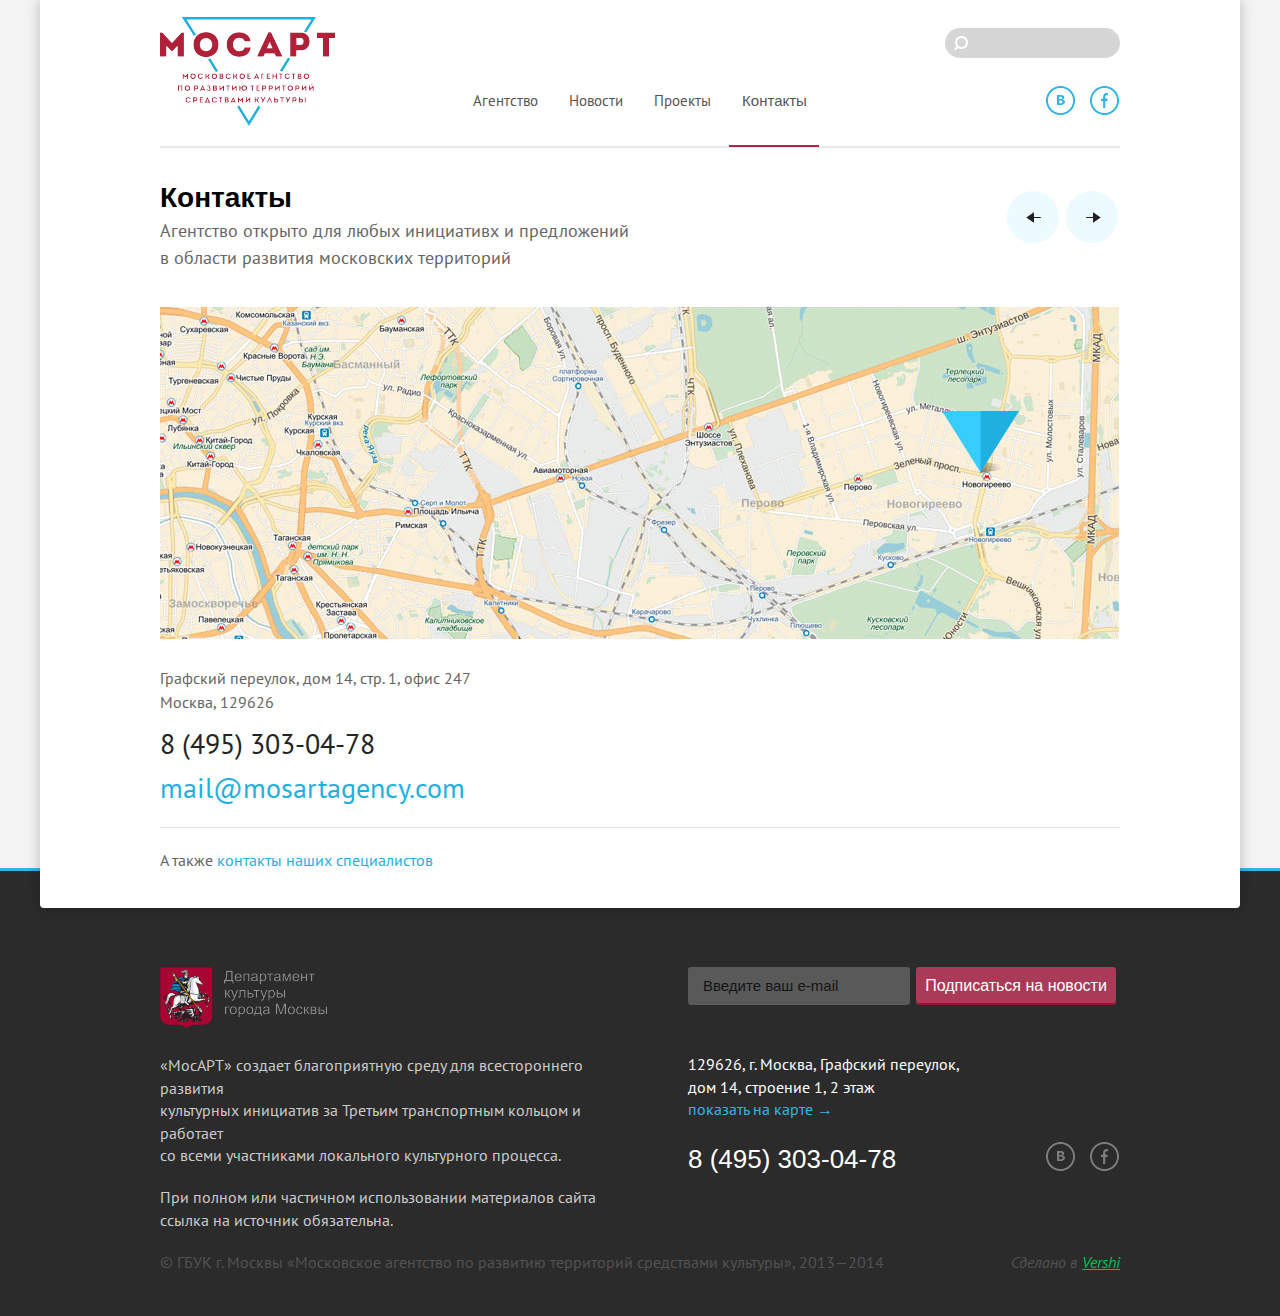
<file: contacts.html>
<!doctype html>
<!--[if lte IE 8]><html class="lteie8"><![endif]-->
<!--[if gt IE 8]><!--><html><!--<![endif]-->
<head>
	<meta charset="utf-8">
	<title></title>
	<meta name="viewport" content="initial-scale=1"/>
	<link rel="stylesheet" media="screen" href="css/screen.css" >
</head>
<body>

<div class="out">
	<div class="header">
		<div class="header__in">
			<a href="#" class="logo">Мозарт</a>
			<div class="header__search">
				<div class="search">
					<button class="search__btn"></button>
					<input type="text" class="search__input">
				</div>
				<div class="social">
					<ul>
						<li class="social__fb"><a href="#"></a></li>
						<li class="social__vk"><a href="#"></a></li>
					</ul>
				</div>
			</div>
			<div class="nav">
				<ul>           
					<li><a href="#">Агентство</a></li>
					<li><a href="#">Новости</a></li>
					<li><a href="#">Проекты</a></li>
					<li><a href="#" class="is-active">Контакты</a></li>
				</ul>
			</div>
		</div>
	</div>
	
	<div class="page page_nav">
		<div class="pagi">
			<i class="pagi__prev js-prev"></i>
			<i class="pagi__next js-next"></i>
		</div>
		<div class="contacts">
			<div class="contacts__in">
				<div class="contacts__block">
					<h2>Контакты</h2>
					<p class="lead">Агентство открыто для любых инициативх и предложений</p>
					<p class="lead">в области развития московских территорий</p>
					<div class="map">
						<img src="img/map2.jpg" alt="">
					</div>
					<p>Графский переулок,  дом 14, стр. 1, офис 247</p>
					<p>Москва, 129626</p>
					<div class="contacts__tel"><a href="#">8 (495) 303-04-78</a></div>
					<div class="contacts__mail"><a href="#">mail@mosartagency.com</a></div>
				</div>
				<p>А также <a href="#">контакты наших специалистов</a></p>
			</div>
		</div>

	</div>
	<!-- /.page -->
		
</div>
<!-- /.out -->

<div class="footer">
	<div class="footer__in">
		<div class="footer__left">
			<div class="footer__topper">
				<i class="footer__logo"></i>
			</div>
			<div class="footer__row">
				<p>«МосАРТ»  создает благоприятную среду для всестороннего развития</p>
				<p>культурных инициатив за Третьим транспортным кольцом и работает</p>
				<p>со всеми участниками локального культурного процесса. </p>
			</div>
			<div class="footer__row">
				<p>При полном или частичном использовании материалов сайта</p>
				<p>ссылка на источник обязательна.</p>
			</div>
		</div>
		<div class="footer__right">
			<div class="footer__topper">
				<div class="footer__mail">
					<input type="text" class="footer__mailinput" placeholder="Введите ваш e-mail">
					<button class="footer__mailbtn btn btn_more">Подписаться на новости</button>
				</div>
			</div>
			<div class="footer__row">
				<p>129626, г. Москва, Графский переулок,</p>
				<p>дом 14, строение 1, 2 этаж</p>
				<a href="#" class="footer__map">показать на карте →</a>
			</div>
			<div class="footer__row">
				<div class="footer__tel">8 (495) 303-04-78</div>
				<div class="footer__social">
					<div class="social social_mod">
						<ul>
							<li class="social__fb"><a href="#"></a></li>
							<li class="social__vk"><a href="#"></a></li>
						</ul>
					</div>
				</div>
			</div>
		</div>
		<div class="footer__copy">
			<div class="footer__copypar">© ГБУК г. Москвы «Московское агентство по развитию территорий средствами культуры», 2013—2014</div>
			<div class="footer__copydev">
				<span>Сделано в</span><a href="#">Vershi</a>
			</div>
		</div>
	</div>
</div>
<!-- /.footer -->

<script src="js/lib/head.js" data-headjs-load="js/init.js"></script>
</body>
</html>
</file>
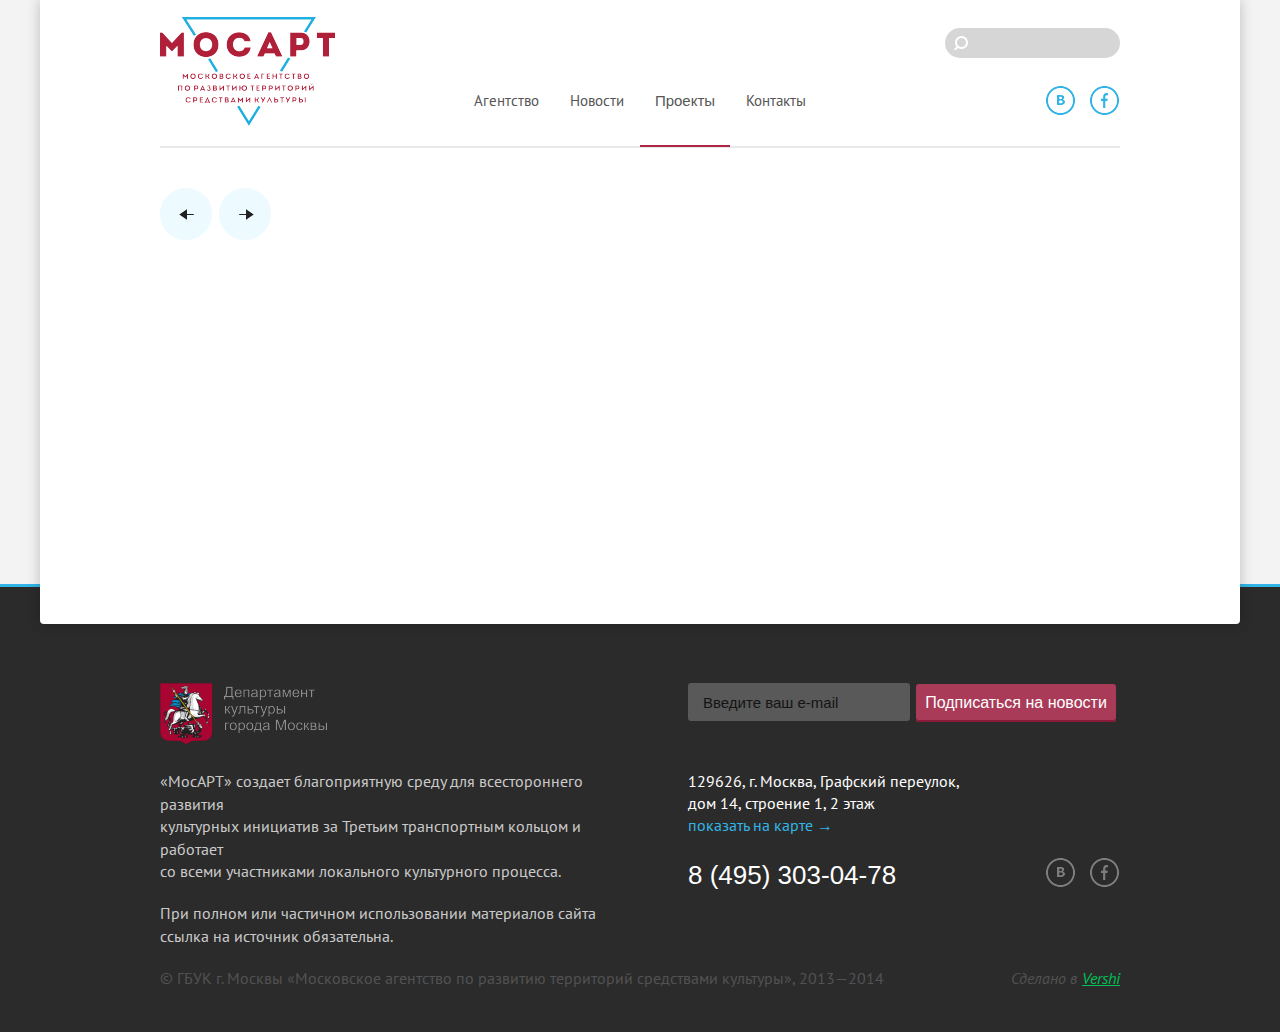
<file: template.html>
<!doctype html>
<!--[if lte IE 8]><html class="lteie8"><![endif]-->
<!--[if gt IE 8]><!--><html><!--<![endif]-->
<head>
	<meta charset="utf-8">
	<title></title>
	<meta name="viewport" content="initial-scale=1"/>
	<link rel="stylesheet" media="screen" href="css/screen.css" >
</head>
<body>

<div class="out">
	<div class="header">
		<div class="header__in">
			<a href="#" class="logo">Мозарт</a>
			<div class="header__search">
				<div class="search">
					<button class="search__btn"></button>
					<input type="text" class="search__input">
				</div>
				<div class="social">
					<ul>
						<li class="social__fb"><a href="#"></a></li>
						<li class="social__vk"><a href="#"></a></li>
					</ul>
				</div>
			</div>
			<div class="nav">
				<ul>           
					<li><a href="#">Агентство</a></li>
					<li><a href="#">Новости</a></li>
					<li><a href="#" class="is-active">Проекты</a></li>
					<li><a href="#">Контакты</a></li>
				</ul>
			</div>
		</div>
	</div>
	
	<div class="page page_article">
		<div class="pagi">
			<i class="pagi__prev js-prev"></i>
			<i class="pagi__next js-next"></i>
		</div>
	</div>
	<!-- /.page -->
		
</div>
<!-- /.out -->

<div class="footer">
	<div class="footer__in">
		<div class="footer__left">
			<div class="footer__topper">
				<i class="footer__logo"></i>
			</div>
			<div class="footer__row">
				<p>«МосАРТ»  создает благоприятную среду для всестороннего развития</p>
				<p>культурных инициатив за Третьим транспортным кольцом и работает</p>
				<p>со всеми участниками локального культурного процесса. </p>
			</div>
			<div class="footer__row">
				<p>При полном или частичном использовании материалов сайта</p>
				<p>ссылка на источник обязательна.</p>
			</div>
		</div>
		<div class="footer__right">
			<div class="footer__topper">
				<div class="footer__mail">
					<input type="text" class="footer__mailinput" placeholder="Введите ваш e-mail">
					<button class="footer__mailbtn btn btn_more">Подписаться на новости</button>
				</div>
			</div>
			<div class="footer__row">
				<p>129626, г. Москва, Графский переулок,</p>
				<p>дом 14, строение 1, 2 этаж</p>
				<a href="#" class="footer__map">показать на карте →</a>
			</div>
			<div class="footer__row">
				<div class="footer__tel">8 (495) 303-04-78</div>
				<div class="footer__social">
					<div class="social social_mod">
						<ul>
							<li class="social__fb"><a href="#"></a></li>
							<li class="social__vk"><a href="#"></a></li>
						</ul>
					</div>
				</div>
			</div>
		</div>
		<div class="footer__copy">
			<div class="footer__copypar">© ГБУК г. Москвы «Московское агентство по развитию территорий средствами культуры», 2013—2014</div>
			<div class="footer__copydev">
				<span>Сделано в</span><a href="#">Vershi</a>
			</div>
		</div>
	</div>
</div>
<!-- /.footer -->

<script src="js/lib/head.js" data-headjs-load="js/init.js"></script>
</body>
</html>
</file>
<file: css/screen.css>
@import url(http://fonts.googleapis.com/css?family=PT+Sans:400,400italic,700,700italic&subset=latin,cyrillic);
html, body, div, span, applet, object, iframe, h1, h2, h3, h4, h5, h6, p, blockquote, pre, a, abbr, acronym, address, big, cite, code, del, dfn, em, img, ins, kbd, q, s, samp, small, strike, strong, sub, sup, tt, var, b, u, i, center, dl, dt, dd, ol, ul, li, fieldset, form, label, legend, table, caption, tbody, tfoot, thead, tr, th, td, article, aside, canvas, details, embed, figure, figcaption, footer, header, hgroup, menu, nav, output, ruby, section, summary, time, mark, audio, video { margin: 0; padding: 0; border: 0; vertical-align: baseline; }

body, html { height: 100%; }

img, fieldset, a img { border: none; }

input[type="submit"], button { cursor: pointer; }
input[type="submit"]::-moz-focus-inner, button::-moz-focus-inner { padding: 0; border: 0; }

textarea { overflow: auto; }

input, button { margin: 0; padding: 0; border: 0; }

input, textarea, select, button, h1, h2, h3, h4, h5, h6, a, span, a:focus { outline: none; }

ul, ol { list-style-type: none; }

@media only screen and (min-device-width: 320px) and (max-device-width: 480px) { * { -webkit-text-size-adjust: none; } }
table { border-spacing: 0; border-collapse: collapse; width: 100%; }

@font-face { font-family: Intro; src: url("../fonts/Intro.eot"); src: url("../fonts/Intro.eot?#iefix") format("embedded-opentype"), url("../fonts/Intro.woff") format("woff"), url("../fonts/Intro.ttf") format("truetype"); font-weight: normal; font-style: normal; }

@font-face { font-family: Intro; src: url("../fonts/Intro.eot"); src: url("../fonts/Intro.eot?#iefix") format("embedded-opentype"), url("../fonts/Intro.woff") format("woff"), url("../fonts/Intro.ttf") format("truetype"); font-weight: normal; font-style: normal; }

.page, .header .header__in, .footer .footer__in, .slider .slider__navigation, .hentry, .news, .proj { width: 960px; margin-left: auto; margin-right: auto; padding: 17px 32px 20px; }

.btn-align { text-align: center; }

.btn { display: inline-block; padding: 9px 38px; font-size: 16px; color: white; text-decoration: none; font-family: "PT Sans Bold", sans-serif; }

.btn_more { background: #a93b59; -webkit-border-radius: 3px; -moz-border-radius: 3px; -ms-border-radius: 3px; -o-border-radius: 3px; border-radius: 3px; -webkit-box-shadow: inset 0 -2px 0 #891a38; -moz-box-shadow: inset 0 -2px 0 #891a38; box-shadow: inset 0 -2px 0 #891a38; }
.btn_more:hover { background-color: #bc4867; -webkit-box-shadow: inset 0 -2px 0 #ad2248; -moz-box-shadow: inset 0 -2px 0 #ad2248; box-shadow: inset 0 -2px 0 #ad2248; }
.btn_more:active { background-color: #972846; -webkit-box-shadow: inset 0 2px 0 #7b122f; -moz-box-shadow: inset 0 2px 0 #7b122f; box-shadow: inset 0 2px 0 #7b122f; }

body { background: #f3f3f3; font-size: 16px; line-height: 1.4; font-family: "PT Sans", sans-serif; }

.out { min-width: 1024px; max-width: 1200px; margin-left: auto; margin-right: auto; margin-bottom: -40px; -webkit-border-radius: 0 0 4px 4px; -moz-border-radius: 0 0 4px 4px; -ms-border-radius: 0 0 4px 4px; -o-border-radius: 0 0 4px 4px; border-radius: 0 0 4px 4px; background-color: white; -webkit-box-shadow: 0 0 14px rgba(0, 0, 0, 0.23); -moz-box-shadow: 0 0 14px rgba(0, 0, 0, 0.23); box-shadow: 0 0 14px rgba(0, 0, 0, 0.23); position: relative; z-index: 1000; }
.out.out_index { margin-bottom: 0; }

.page { min-height: 400px; padding-top: 40px; padding-bottom: 36px; font-size: 16px; color: #656565; position: relative; }
.page.page_nav .pagi { position: absolute; top: 43px; right: 31px; }
.page.page_about h3 { font-family: "PT Sans", sans-serif; }
.page h3 { margin-bottom: 10px; line-height: 1.4; }
.page h3 b, .page h3 strong { font-family: "PT Sans Bold", sans-serif; }
.page p { line-height: 1.5; }
.page img { margin: 35px 0 20px; }
.page b { font-family: "PT Sans Bold", sans-serif; }

p.lead { font-size: 18px; }

.article { width: 780px; position: relative; overflow: hidden; }
.article .article__item { width: 100%; padding-bottom: 35px; overflow: hidden; }

h2, .h2 { font-size: 28px; font-family: "PT Sans Bold", sans-serif; color: black; }

h3, .h3 { display: inline-block; font-size: 28px; line-height: 1; font-weight: normal; color: #aa3c5a; }
h3 a, .h3 a { display: block; font-size: 28px; color: #aa3c5a; text-decoration: none; border-bottom: 1px solid #d7a4b2; }
h3 a:hover, .h3 a:hover { text-decoration: none; border-color: transparent; }

.italic { margin-bottom: 3px; font-size: 15px; color: #aa3c5a; font-family: "PT Sans Italic", sans-serif; }

.meta { margin-bottom: 20px; font-size: 18px; color: #656565; }

.strong-black { font-size: 16px; color: #242424; font-family: "PT Sans Bold", sans-serif; }

.list li { margin-bottom: 15px; padding-left: 36px; position: relative; font-size: 16px; color: #242424; }
.list li:before { content: ""; width: 9px; height: 9px; background: #1fb0e0; border-radius: 50%; position: absolute; top: 9px; left: 14px; }

.ul-default { margin: 15px 0 15px; }
.ul-default.ul-default_no-margin-top { margin: 0 0 15px; }
.ul-default li { margin: 5px 0; padding-left: 36px; position: relative; font-size: 16px; color: #242424; }
.ul-default li:before { content: ""; width: 4px; height: 4px; background: black; border-radius: 50%; position: absolute; top: 10px; left: 14px; }
.ul-default li p { margin: 0; }
.ul-default a { font-size: 16px; text-decoration: none; color: #242424; }
.ul-default a:hover { text-decoration: underline; }
.ul-default p { margin: 10px 0; }

ul.subnav li { margin-bottom: 10px; font-size: 16px; color: #009ad5; }
ul.subnav a { text-decoration: none; font-size: 16px; color: #009ad5; border-bottom: 1px dotted #009ad5; }
ul.subnav a:hover { border-color: transparent; }

ol.ol { padding-left: 35px; counter-reset: li; list-style: none; }
ol.ol li { margin-bottom: 20px; position: relative; }
ol.ol li:before { content: counter(li); counter-increment: li; /* Позиционируем и оформляем цифры */ position: absolute; top: -2px; left: -2em; width: 2em; padding: 4px 0; text-align: center; font-family: "PT Sans", sans-serif; font-size: 16px; color: #af2543; }
ol.ol .ol__par { margin-top: 20px; color: #848484; }
ol.ol .ol__par b, ol.ol .ol__par strong { font-family: "PT Sans Bold Italic", sans-serif; font-style: italic; }
ol.ol .ol__par i { font-family: "PT Sans Italic", sans-serif; }

.date { font-size: 16px; color: #565656; }

.nav { width: 530px; position: absolute; top: 89px; left: 50%; margin-left: -265px; text-align: center; }
.nav li { margin-left: 27px; display: inline-block; }
.nav li:first-child { margin-left: 0; }
.nav a { font-size: 15px; color: #565656; text-decoration: none; position: relative; font-family: "PT Sans", sans-serif; }
.nav a:hover { color: #aa3c5a; text-decoration: underline; }
.nav a.is-active { font-family: "PT Sans Bold", sans-serif; }
.nav a.is-active:after { content: ""; width: 90px; height: 2px; background: #af2543; position: absolute; bottom: -38px; left: 50%; margin-left: -45px; z-index: 1000; }

.header.header_index .header__in:after { content: none; }
.header .header__in { overflow: hidden; *zoom: 1; }
.header .header__in:after { content: " "; display: table; clear: both; }
.header .header__in:after { content: ""; width: 960px; height: 2px; background: #e9e9e9; position: relative; bottom: -20px; left: 0; }
.header .header__search { float: right; margin-top: 11px; }

.logo { float: left; font: 0/0 a; text-shadow: none; color: transparent; background: url('../img/icons-se6704d4912.png') 0 -72px no-repeat; width: 175px; height: 109px; }

.search { width: 175px; height: 30px; margin-bottom: 27px; background: #d6d6d6; border-radius: 15px; position: relative; overflow: hidden; }
.search .search__btn { background: url('../img/icons-se6704d4912.png') 0 -641px no-repeat; width: 14px; height: 14px; position: absolute; top: 8px; left: 9px; z-index: 100; -webkit-transition: all 0.2s ease-in; -moz-transition: all 0.2s ease-in; -o-transition: all 0.2s ease-in; transition: all 0.2s ease-in; }
.search .search__btn:hover { opacity: 0.8; -webkit-transition: all 0.2s ease-in; -moz-transition: all 0.2s ease-in; -o-transition: all 0.2s ease-in; transition: all 0.2s ease-in; }
.search .search__input { display: inline-block; width: 141px; padding: 7px 5px 7px 30px; background: transparent; font-size: 14px; color: white; font-family: "PT Sans", sans-serif; }

.social.social_mod li.social__vk a { background: url('../img/icons-se6704d4912.png') 0 -191px no-repeat; width: 31px; height: 31px; }
.social.social_mod li.social__vk a:hover { background-position: 0 -355px; }
.social.social_mod li.social__fb a { background: url('../img/icons-se6704d4912.png') 0 -232px no-repeat; width: 31px; height: 31px; }
.social.social_mod li.social__fb a:hover { background-position: 0 -530px; }
.social ul { *zoom: 1; }
.social ul:after { content: " "; display: table; clear: both; }
.social li { float: right; margin-left: 13px; }
.social li.social__vk a { background: url('../img/icons-se6704d4912.png') 0 -273px no-repeat; width: 31px; height: 31px; }
.social li.social__vk a:hover { background-position: 0 -396px; }
.social li.social__fb a { background: url('../img/icons-se6704d4912.png') 0 -314px no-repeat; width: 31px; height: 31px; }
.social li.social__fb a:hover { background-position: 0 -489px; }
.social a { display: block; }

.footer { padding-top: 40px; border-top: 3px solid #32b4e6; background: #2b2b2b; }
.footer.footer_index { padding-top: 0; }
.footer .footer__in { padding-top: 56px; *zoom: 1; }
.footer .footer__in:after { content: " "; display: table; clear: both; }
.footer .footer__in:after { content: ""; display: inline-block; }
.footer .footer__left { width: 480px; float: left; color: #cacaca; }
.footer .footer__right { width: 432px; padding-left: 48px; float: left; color: white; }
.footer .footer__right .footer__topper { margin-bottom: 48px; }
.footer .footer__right a { color: #32b4e6; text-decoration: none; }
.footer .footer__topper { margin-bottom: 20px; }
.footer .footer__logo { background: url('../img/icons-se6704d4912.png') 0 0 no-repeat; width: 167px; height: 62px; display: inline-block; }
.footer .footer__row { margin-bottom: 20px; *zoom: 1; }
.footer .footer__row:after { content: " "; display: table; clear: both; }
.footer .footer__mail { font-size: 0; }
.footer .footer__mail .footer__mailinput { display: inline-block; width: 192px; height: 18px; margin-right: 6px; padding: 10px 15px; background: #595959; -webkit-border-radius: 3px; -moz-border-radius: 3px; -ms-border-radius: 3px; -o-border-radius: 3px; border-radius: 3px; font-size: 15px; color: #141414; }
.footer .footer__mail .footer__mailinput:-ms-input-placeholder { color: #141414; }
.footer .footer__mail .footer__mailinput:-moz-placeholder { color: #141414; }
.footer .footer__mail .footer__mailinput::-moz-placeholder { color: #141414; }
.footer .footer__mail .footer__mailinput::-webkit-input-placeholder { color: #141414; }
.footer .footer__mail .footer__mailinput::placeholder { color: #141414; }
.footer .footer__mail .footer__mailinput:focus:-ms-input-placeholder { color: transparent; }
.footer .footer__mail .footer__mailinput:focus:-moz-placeholder { color: transparent; }
.footer .footer__mail .footer__mailinput:focus::-moz-placeholder { color: transparent; }
.footer .footer__mail .footer__mailinput:focus::-webkit-input-placeholder { color: transparent; }
.footer .footer__mail .footer__mailinput:focus::placeholder { color: transparent; }
.footer .footer__mail .footer__mailbtn { display: inline-block; width: 200px; padding: 8px 0; height: 38px; text-align: center; }
.footer .footer__map:hover { text-decoration: underline; }
.footer .footer__tel { float: left; font-size: 26px; color: white; font-family: "PT Sans Bold", sans-serif; }
.footer .footer__social { float: right; }
.footer .footer__copy { clear: both; *zoom: 1; }
.footer .footer__copy:after { content: " "; display: table; clear: both; }
.footer .footer__copypar { float: left; color: #525252; }
.footer .footer__copydev { float: right; font-style: italic; }
.footer .footer__copydev span { margin-right: 5px; color: #525252; }
.footer .footer__copydev a { color: #32b4e6; text-decoration: underline; color: #00c056; }
.footer .footer__copydev a:hover { text-decoration: none; }

.slider .slider__in { position: relative; }
.slider .slider__item { width: 100%; height: 370px; position: relative; }
.slider .slider__media { height: 370px; position: relative; background-repeat: no-repeat; background-size: cover; background-position: 50% 50%; }
.slider .slider__media:after { content: ""; position: absolute; top: 0; bottom: 0; left: 0; right: 0; background: rgba(0, 161, 223, 0.5); }
.slider .slider__descr { width: 600px; position: absolute; z-index: 1000; top: 48px; left: 50%; margin-left: -300px; color: white; text-align: center; }
.slider .slider__descr:hover .slider__title p { text-decoration: none; text-decoration: none; border-bottom-color: transparent; }
.slider a { text-decoration: none; }
.slider a .slider__title p { display: inline; font-family: "Intro", arial, sans-serif; font-size: 60px; text-decoration: none; cursor: pointer; color: white; text-decoration: none; border-bottom: 1px solid white; }
.slider a .slider__meta { font-size: 20px; font-family: "PT Sans Italic", sans-serif; font-style: italic; color: white; }
.slider .slider__navigation { height: 333px; position: absolute; top: 0; left: 0; right: 0; }
.slider .slider__prev, .slider .slider__next { width: 66px; height: 66px; background: rgba(0, 0, 0, 0.3); border-radius: 50%; position: absolute; top: 50%; margin-top: -33px; cursor: pointer; z-index: 200; -webkit-transition: all 0.2s ease-in; -moz-transition: all 0.2s ease-in; -o-transition: all 0.2s ease-in; transition: all 0.2s ease-in; }
.slider .slider__prev:before, .slider .slider__next:before { content: ""; position: absolute; top: 50%; left: 50%; }
.slider .slider__prev:hover, .slider .slider__next:hover { background: rgba(0, 0, 0, 0.5); -webkit-transition: all 0.2s ease-in; -moz-transition: all 0.2s ease-in; -o-transition: all 0.2s ease-in; transition: all 0.2s ease-in; }
.slider .slider__prev { left: 55px; }
.slider .slider__prev:before { margin-left: -14px; margin-top: -11px; background: url('../img/icons-se6704d4912.png') 0 -781px no-repeat; width: 24px; height: 25px; }
.slider .slider__next { right: 55px; }
.slider .slider__next:before { margin-left: -9px; margin-top: -11px; background: url('../img/icons-se6704d4912.png') 0 -704px no-repeat; width: 24px; height: 25px; }
.slider .slider__pagi { width: 1024px; position: absolute; bottom: 33px; left: 0; text-align: center; z-index: 200; }
.slider .slider__pagi span { display: inline-block; width: 7px; height: 7px; margin-left: 18px; background: rgba(255, 255, 255, 0.5); border-radius: 50%; font-size: 0; cursor: pointer; border: 3px solid transparent; }
.slider .slider__pagi span:hover { background: white; }
.slider .slider__pagi span.cycle-pager-active { border-color: white; background: transparent; }
.slider .slider__pagi span:first-child { margin-left: 0px; }

.hentry { min-height: 281px; position: relative; }
.hentry .hentry__in { min-height: 255px; border-bottom: 1px solid #e9e9e9; }
.hentry:after { content: ""; width: 458px; height: 246px; background: url("../img/house.png"); position: absolute; top: 52px; right: 0; }
.hentry .hentry__descr { width: 590px; margin-top: 26px; }
.hentry .hentry__h3 { margin-bottom: 15px; font-size: 28px; line-height: 1.2; }
.hentry .hentry__h3 a { color: black; text-decoration: none; }
.hentry .hentry__h3 a:hover { text-decoration: underline; }
.hentry .hentry__content { margin-bottom: 25px; }

.news { margin-bottom: 40px; padding-top: 31px; }
.news .news__in { padding-bottom: 55px; border-bottom: 1px solid #e9e9e9; }
.news .news__topper { position: relative; z-index: 2000; *zoom: 1; }
.news .news__topper:after { content: " "; display: table; clear: both; }
.news .news__title { float: left; }
.news .news__pagi { float: right; position: relative; top: -13px; }
.news .news__items { width: 100%; position: relative; *zoom: 1; }
.news .news__items:after { content: " "; display: table; clear: both; }
.news .news__items:before { content: ""; width: 960px; height: 320px; background: url("../img/pattern.jpg"); position: absolute; top: -62px; left: 0; z-index: 10; }
.news .news__item { float: left; width: 256px; padding: 0 32px; position: relative; z-index: 100; }
.news .news__item:hover .news__heading { text-decoration: underline; }
.news .news__media { width: 240px; height: 240px; line-height: 250px; margin-bottom: 20px; border: 10px solid #ededed; border-radius: 50%; overflow: hidden; text-align: center; }
.news .news__media a { display: block; }
.news .news__media img { display: block; border-radius: 50%; }
.news .news__date { margin-bottom: 30px; text-align: center; font-size: 16px; color: #afafaf; position: relative; }
.news .news__date:after { content: ""; width: 6px; height: 6px; background: #e9e9e9; border-radius: 50%; position: absolute; bottom: -18px; left: 50%; margin-left: -3px; }
.news .news__heading { text-align: center; color: #009ad5; text-decoration: none; }
.news .news__heading a { color: #009ad5; text-decoration: none; }

.pagi__prev, .pagi__next { display: inline-block; width: 48px; height: 48px; margin-right: 3px; background: #edfaff; border: 2px solid #edfaff; border-radius: 50%; position: relative; cursor: pointer; z-index: 2000; }
.pagi__prev:before, .pagi__next:before { content: ""; position: absolute; top: 50%; margin-top: -5px; }
.pagi__prev:hover, .pagi__next:hover { background: #32b4e6; border-color: #32b4e6; }
.pagi__prev.disabled, .pagi__next.disabled { background: transparent; }
.pagi__prev.disabled:hover, .pagi__next.disabled:hover { border-color: #edfaff; }

.pagi__prev:before { background: url('../img/icons-se6704d4912.png') 0 -816px no-repeat; width: 15px; height: 11px; left: 17px; }
.pagi__prev:hover:before { background-position: 0 -858px; }
.pagi__prev.disabled:before { background-position: 0 -739px; }

.pagi__next:before { background: url('../img/icons-se6704d4912.png') 0 -837px no-repeat; width: 15px; height: 11px; right: 15px; }
.pagi__next:hover:before { background-position: 0 -879px; }
.pagi__next.disabled:before { background-position: 0 -760px; }

.mediasearch { margin-bottom: 60px; position: relative; overflow: hidden; }
.mediasearch:hover .mediasearch__bg { height: 148px; background: url("../img/mediasearch_h.jpg"); background-repeat: no-repeat; background-size: cover; background-position: 50% 50%; -webkit-transition: all 0.4s ease-in; -moz-transition: all 0.4s ease-in; -o-transition: all 0.4s ease-in; transition: all 0.4s ease-in; -webkit-transform: scale(1.03); -moz-transform: scale(1.03); -ms-transform: scale(1.03); -o-transform: scale(1.03); transform: scale(1.03); }
.mediasearch:hover .mediasearch__btn { background: #32b4e6; -webkit-transition: all 0.2s ease-in; -moz-transition: all 0.2s ease-in; -o-transition: all 0.2s ease-in; transition: all 0.2s ease-in; }
.mediasearch a { display: block; }
.mediasearch .mediasearch__bg { height: 148px; background: url("../img/mediasearch.jpg"); background-repeat: no-repeat; background-size: cover; background-position: 50% 50%; -webkit-transition: all 0.4s ease-in; -moz-transition: all 0.4s ease-in; -o-transition: all 0.4s ease-in; transition: all 0.4s ease-in; }
.mediasearch .mediasearch__btn-i { display: block; width: 1160px; padding: 10px 20px; position: absolute; top: 50%; margin-top: -29px; text-align: center; }
.mediasearch .mediasearch__btn { display: inline-block; padding: 10px 20px; background: transparent; text-decoration: none; font-size: 27px; color: white; text-decoration: none; -webkit-transition: all 0.2s ease-in; -moz-transition: all 0.2s ease-in; -o-transition: all 0.2s ease-in; transition: all 0.2s ease-in; }

.proj { padding-top: 0; padding-bottom: 36px; }
.proj.proj_mod { padding: 0; }
.proj.proj_mod .proj__items { width: 990px; }
.proj.proj_mod .proj__in { padding-top: 22px; border-top: none; }
.proj .proj__in { padding-top: 53px; border-top: 1px solid #e9e9e9; *zoom: 1; }
.proj .proj__in:after { content: " "; display: table; clear: both; }
.proj .proj__side { float: left; width: 140px; padding-right: 20px; }
.proj .proj__side .h3, .proj .proj__side h3 { margin-bottom: 25px; }
.proj .proj__items { float: left; width: 660px; margin-top: 10px; margin-left: -20px; *zoom: 1; }
.proj .proj__items:after { content: " "; display: table; clear: both; }
.proj .proj__item { float: left; width: 310px; margin-left: 20px; margin-bottom: 20px; position: relative; }
.proj .proj__item:hover .proj__itemoverlay-black { position: absolute; top: 0; bottom: auto; height: 150px; line-height: 150px; }
.proj .proj__item:hover .proj__itemoverlay-sub { display: block; display: inline-block; vertical-align: middle; line-height: 150px; padding-top: 0; padding-bottom: 10px; text-align: center; }
.proj .proj__item:hover .proj__itemtitle p { border-color: white; }
.proj .proj__item:hover .proj__itemmeta { display: inline-block; vertical-align: middle; line-height: 1.4; }
.proj .proj__item.proj__item_mod .proj__itemoverlay-black:after { background: #af2543; }
.proj .proj__item.proj__item_mod .proj__itemoverlay-sub { background: #af2543; }
.proj .proj__itemmedia { width: 310px; height: 310px; line-height: 310px; text-align: center; overflow: hidden; }
.proj .proj__itemmedia img { max-width: 100%; margin: 0; }
.proj .proj__itemoverlay-black { height: 110px; line-height: 110px; padding-top: 0; padding-bottom: 0; text-align: center; position: absolute; bottom: 10px; left: 0; right: 0; background: rgba(0, 0, 0, 0.7); }
.proj .proj__itemoverlay-black:after { content: ""; height: 10px; background: #32b4e6; position: absolute; bottom: -10px; left: 0; right: 0; }
.proj .proj__itemoverlay-sub { display: none; height: 145px; padding: 5px 20px 0; background: #32b4e6; position: absolute; top: 160px; left: 0; right: 0; }
.proj .proj__itemoverlay-sub:after { content: ""; width: 6px; height: 6px; background: white; border-radius: 50%; position: absolute; top: -13px; left: 50%; margin-left: -3px; }
.proj .proj__itemtitle { vertical-align: middle; display: inline-block; line-height: 1.4; font-size: 20px; color: white; text-decoration: none; text-align: center; }
.proj .proj__itemtitle p { display: inline; border-bottom: 1px solid transparent; }
.proj .proj__itemmeta { font-size: 16px; color: white; text-decoration: none; text-align: center; }

.partneers { margin: 52px 0 30px; }
.partneers .partneers__in { text-align: center; }

.l { *zoom: 1; }
.l:after { content: " "; display: table; clear: both; }
.l .l-page { width: 780px; float: left; }
.l .l-side { width: 150px; padding-left: 30px; float: left; }
.l .l-440 { width: 440px; margin-right: 60px; float: left; }
.l .l-460 { width: 460px; float: left; }

.list a { font-size: 16px; color: #009ad5; text-decoration: none; border-bottom: 1px dotted #009ad5; }
.list a:hover { border-color: transparent; }

.schedule { font-size: 16px; color: #242424; }
.schedule .schedule__meta { margin-bottom: 27px; font-size: 16px; color: #242424; font-family: "PT Sans Bold", sans-serif; }
.schedule .schedule__date { margin-bottom: 10px; }
.schedule .schedule__content { margin-left: 35px; }
.schedule .schedule__content p { margin-bottom: 10px; }
.schedule .schedule__content a { color: #089ed7; text-decoration: none; }
.schedule .schedule__content a:hover { text-decoration: underline; }

.quote { margin-top: 30px; margin-bottom: 30px; padding: 25px 40px; background: #f7f7f7; font-style: italic; font-size: 24px; color: #242424; position: relative; }
.quote:before { content: ""; background: url('../img/icons-se6704d4912.png') 0 -665px no-repeat; width: 29px; height: 29px; position: absolute; top: -8px; left: 40px; }

.tags { margin: 30px 0; *zoom: 1; }
.tags:after { content: " "; display: table; clear: both; }
.tags li { margin-right: 10px; float: left; }
.tags a { display: inline-block; height: 24px; padding: 0 13px; border-radius: 12px; border: 1px solid #97d7ef; font-size: 15px; color: #089ed7; text-decoration: none; }
.tags a:hover { background: #edfaff; text-decoration: underline; }

.addsocial { padding-top: 40px; border-top: 1px solid #e9e9e9; }
.addsocial img { margin: 0; }

.contacts { margin-top: -10px; }
.contacts .contacts__block { margin-bottom: 20px; padding-bottom: 20px; border-bottom: 1px solid #e9e9e9; }
.contacts a { font-size: 16px; text-decoration: none; color: #1fb0e0; }
.contacts a:hover { text-decoration: underline; }
.contacts .contacts__tel { margin-top: 10px; font-size: 28px; color: #242424; }
.contacts .contacts__tel a { font-size: 28px; color: #242424; text-decoration: none; }
.contacts .contacts__mail { margin-top: 5px; font-size: 28px; color: #1fb0e0; text-decoration: none; }
.contacts .contacts__mail a { font-size: 28px; color: #1fb0e0; text-decoration: none; }
.contacts .contacts__mail a:hover { text-decoration: underline; }

.media { max-width: 960px; margin-top: 35px; margin-bottom: 30px; position: relative; overflow: hidden; }
.media:hover .media__overlay { opacity: 1; bottom: 0; }
.media .media__img { max-width: 960px; overflow: hidden; }
.media .media__img img { display: block; max-width: 100%; margin: 0; }
.media .media__overlay { padding: 30px; position: absolute; bottom: 0; left: 0; right: 0; background: rgba(0, 0, 0, 0.7); font-size: 16px; text-align: center; color: white; opacity: 0; -webkit-transition: all 0.6s ease; -moz-transition: all 0.6s ease; -o-transition: all 0.6s ease; bottom: -30%; }
.media .media__meta { font-style: italic; color: silver; }

.about { width: 780px; }
.about h3, .about .h3 { margin-top: 30px; margin-bottom: 0; }

.team { margin-top: 30px; }
.team .team__in { width: 820px; margin-right: -40px; *zoom: 1; }
.team .team__in:after { content: " "; display: table; clear: both; }
.team .team__item { width: 233px; margin-bottom: 25px; float: left; margin-right: 40px; text-align: center; }
.team .team__media { width: 150px; height: 150px; line-height: 150px; border: 10px solid #ededed; margin-left: auto; margin-right: auto; margin-bottom: 15px; border-radius: 50%; overflow: hidden; text-align: center; }
.team .team__media img { max-width: 100%; border-radius: 50%; margin-top: 0; margin-bottom: 0; }
.team .team__post { font-size: 15px; font-family: "PT Sans", sans-serif; font-style: italic; color: #aa3c5a; }
.team .team__name { margin-bottom: 5px; font-size: 20px; color: #151515; }
.team .team__tel { margin-bottom: 5px; font-size: 16px; color: #8c8c8c; }
.team .team__mail { font-size: 16px; color: #8c8c8c; text-decoration: underline; }
.team .team__mail:hover { text-decoration: none; }
.team .team__mail a { color: #8c8c8c; text-decoration: underline; }
.team .team__mail a:hover { text-decoration: none; }

.map2 { margin-top: 30px; margin-bottom: 30px; }
.map2 .map2__map img { display: block; margin: 0; }
.map2 .map__marker { width: 52px; height: 42px; background: url("../img/icons/marker.png"); }
.map2 .map2__info { height: 145px; border-bottom: 1px solid #e9e9e9; *zoom: 1; }
.map2 .map2__info:after { content: " "; display: table; clear: both; }
.map2 .map2__infoblock { width: 259px; height: 145px; float: left; border-left: 1px solid #e9e9e9; text-align: center; color: black; }
.map2 .map2__infoblock:first-child { border: none; }
.map2 .map2__infoblock.is-active { color: #bf1d40; font-family: "PT Sans Bold", sans-serif; }
.map2 .map2__infonum { font-size: 56px; }
.map2 .map2__infometa { font-size: 16px; }

.curator { margin: 30px 0 25px; padding: 20px 0 15px; border-top: 1px solid #e9e9e9; border-bottom: 1px solid #e9e9e9; }
.curator .curator__in { text-align: center; }
.curator .curator__media { display: inline-block; vertical-align: middle; margin-right: 15px; width: 150px; height: 150px; border: 10px solid #ededed; overflow: hidden; border-radius: 50%; }
.curator .curator__media img { display: block; border-radius: 50%; margin: 0; }
.curator .curator__descr { display: inline-block; vertical-align: middle; text-align: left; }
.curator .curator__post { margin-bottom: 5px; font-size: 15px; color: #aa3c5a; font-family: "PT Sans Italic", sans-serif; }
.curator .curator__name { margin-bottom: 5px; font-size: 20px; color: #151515; }
.curator .curator__tel { margin-bottom: 5px; font-size: 16px; color: #8c8c8c; }
.curator .curator__mail { margin-bottom: 5px; font-size: 16px; color: #8c8c8c; }
.curator .curator__mail a { text-decoration: underline; font-size: 16px; color: #8c8c8c; }
.curator .curator__mail a:hover { text-decoration: none; }

.gallery { margin-top: 30px; margin-bottom: 30px; padding-bottom: 20px; border-bottom: 1px solid #e9e9e9; }
.gallery .gallery__item { width: 100%; }
.gallery .media { margin: 0; }
.gallery .gallery___pagi { text-align: center; }
.gallery .gallery___pagi span { display: inline-block; margin-left: 10px; width: 6px; height: 6px; background: gainsboro; border: 3px solid transparent; border-radius: 50%; font-size: 0; cursor: pointer; }
.gallery .gallery___pagi span.cycle-pager-active { border-color: #32b4e6; background: transparent; }
.gallery .gallery___pagi span:first-child { margin-left: 0; }

.page-news .page-news-i { margin-bottom: 40px; border-bottom: 1px solid #e9e9e9; }

.tidings { margin-bottom: 40px; padding: 20px; background: #f4f4f4; }
.tidings .tidings__media { margin-bottom: 10px; width: 260px; height: 260px; line-height: 260px; overflow: hidden; text-align: center; }
.tidings .tidings__media img { max-width: 100%; margin: 0; }
.tidings .tidings__title { font-size: 22px; color: #009ad5; }
.tidings .tidings__title a { font-size: 22px; color: #009ad5; text-decoration: none; }
.tidings .tidings__title a:hover { text-decoration: underline; }

.tidings-mini { margin-bottom: 40px; display: table; }
.tidings-mini .tidings-mini__media { display: table-cell; vertical-align: middle; width: 90px; height: 90px; line-height: 90px; text-align: center; overflow: hidden; }
.tidings-mini .tidings-mini__media img { display: block; margin: 0; max-width: 100%; }
.tidings-mini .tidings-mini__descr { display: table-cell; vertical-align: middle; padding-left: 20px; font-size: 18px; color: #009ad5; text-decoration: none; }
.tidings-mini .tidings-mini__descr a { text-decoration: none; font-size: 18px; color: #009ad5; }
.tidings-mini .tidings-mini__descr a:hover { text-decoration: underline; }
</file>
